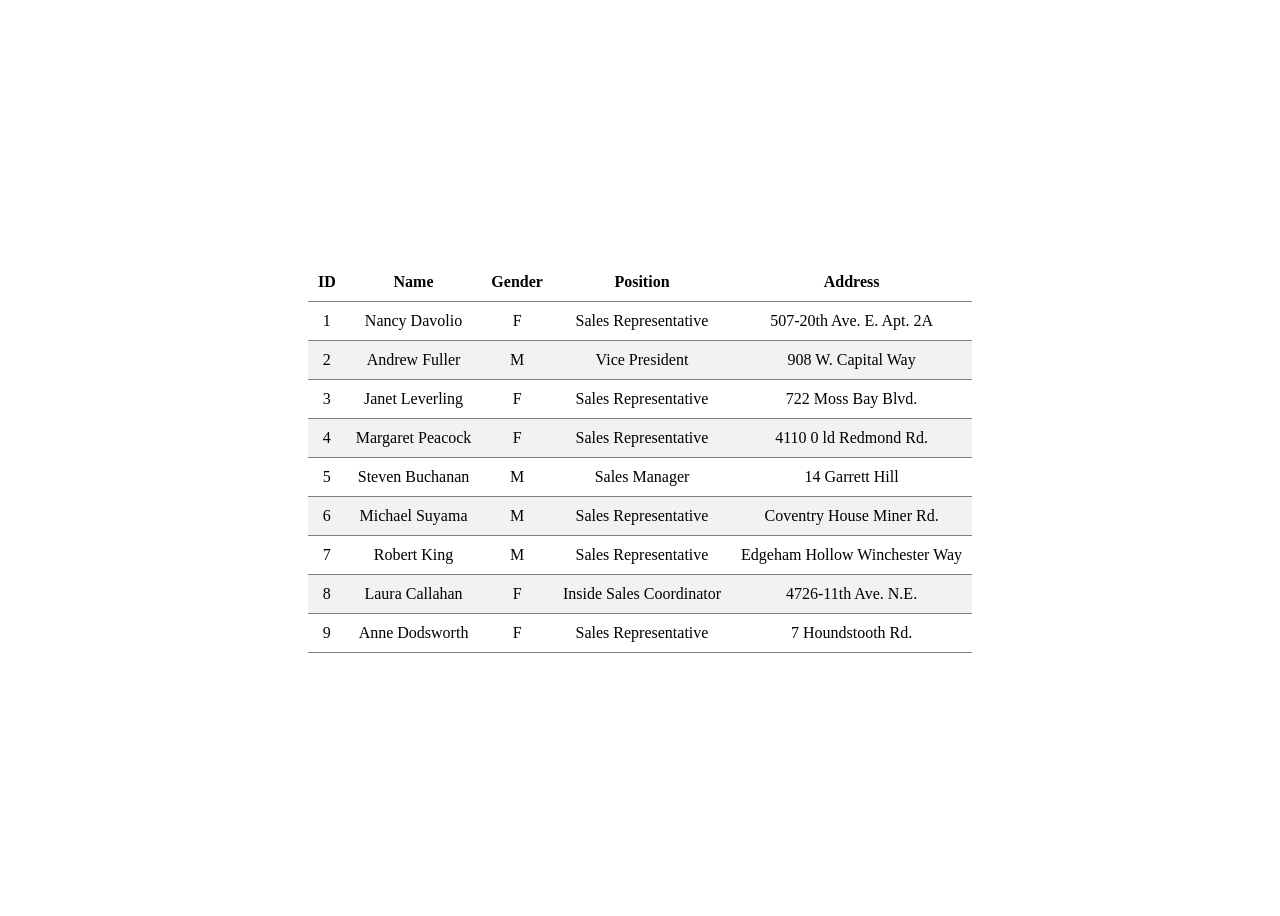
<file: lab6/1/index.html>
<!DOCTYPE html>
<html lang="en">
<head>
    <meta charset="UTF-8">
    <meta name="viewport" content="width=device-width, initial-scale=1.0">
    <title>Employee</title>
    <link rel="stylesheet" href="style.css">
    <script src="index.js" defer></script>
</head>
<body>
    <div class="container">
        <table>
            <thead>
                <tr class="headerRow">

                </tr>
            </thead>

            <tbody>
                
            </tbody>
        </table>
    </div>
</body>
</html>
</file>
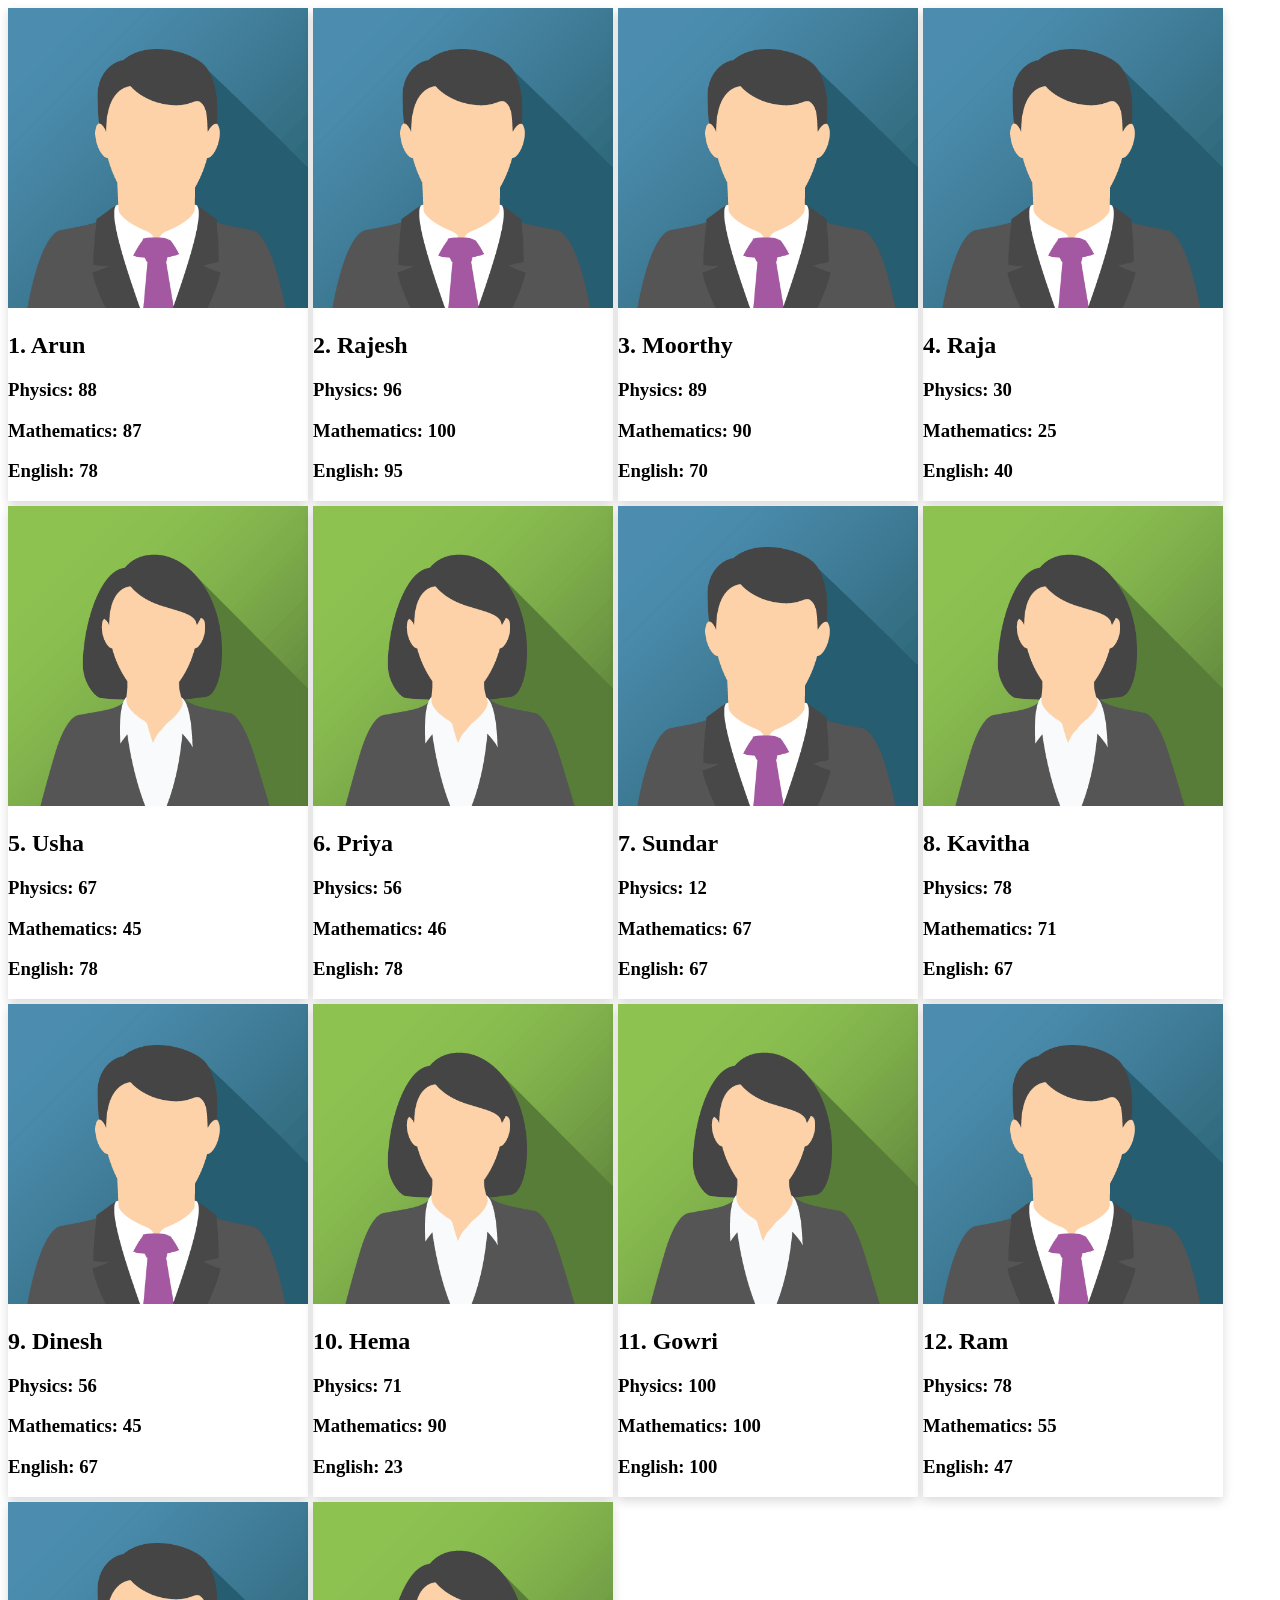
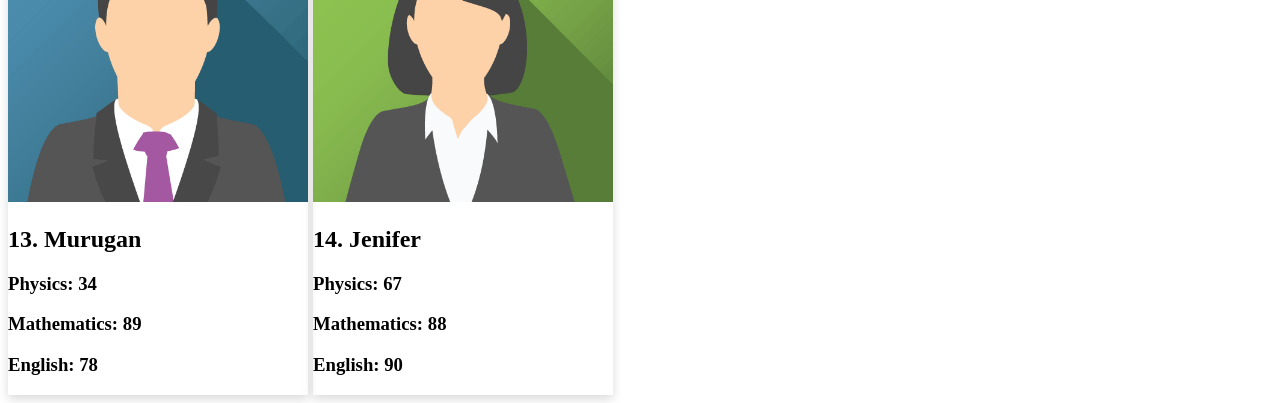
<file: lab6/2/index.html>
<!DOCTYPE html>
<html lang="en">
<head>
    <meta charset="UTF-8">
    <meta name="viewport" content="width=device-width, initial-scale=1.0">
    <title>Student Score</title>
    <link rel="stylesheet" href="style.css">
    <script src="index.js"></script>
</head>
<body>
    <div class="container">
        
    </div>
</body>
</html>
</file>
<file: lab6/1/style.css>
.container {
    display: flex;
    justify-content: center;
    align-items: center;
    height: 100vh;
}

table {
    border-collapse: collapse;
    text-align: center;
}

td,th {
    border-bottom: 1px solid grey;
    padding: 10px;
}


tbody tr:nth-child(even) {
  background-color: #f2f2f2;
}

tbody tr:nth-child(odd) {
  background-color: #ffffff;
}
</file>
<file: lab6/2/style.css>
img {
    width: 300px;
    height: 300px;
}

.container {
    display: grid;
    grid-template-columns: repeat(4,300px);
    gap: 5px;
}

.card-container {
    box-shadow: 0px 4px 10px rgba(0, 0, 0, 0.15);
}
</file>
